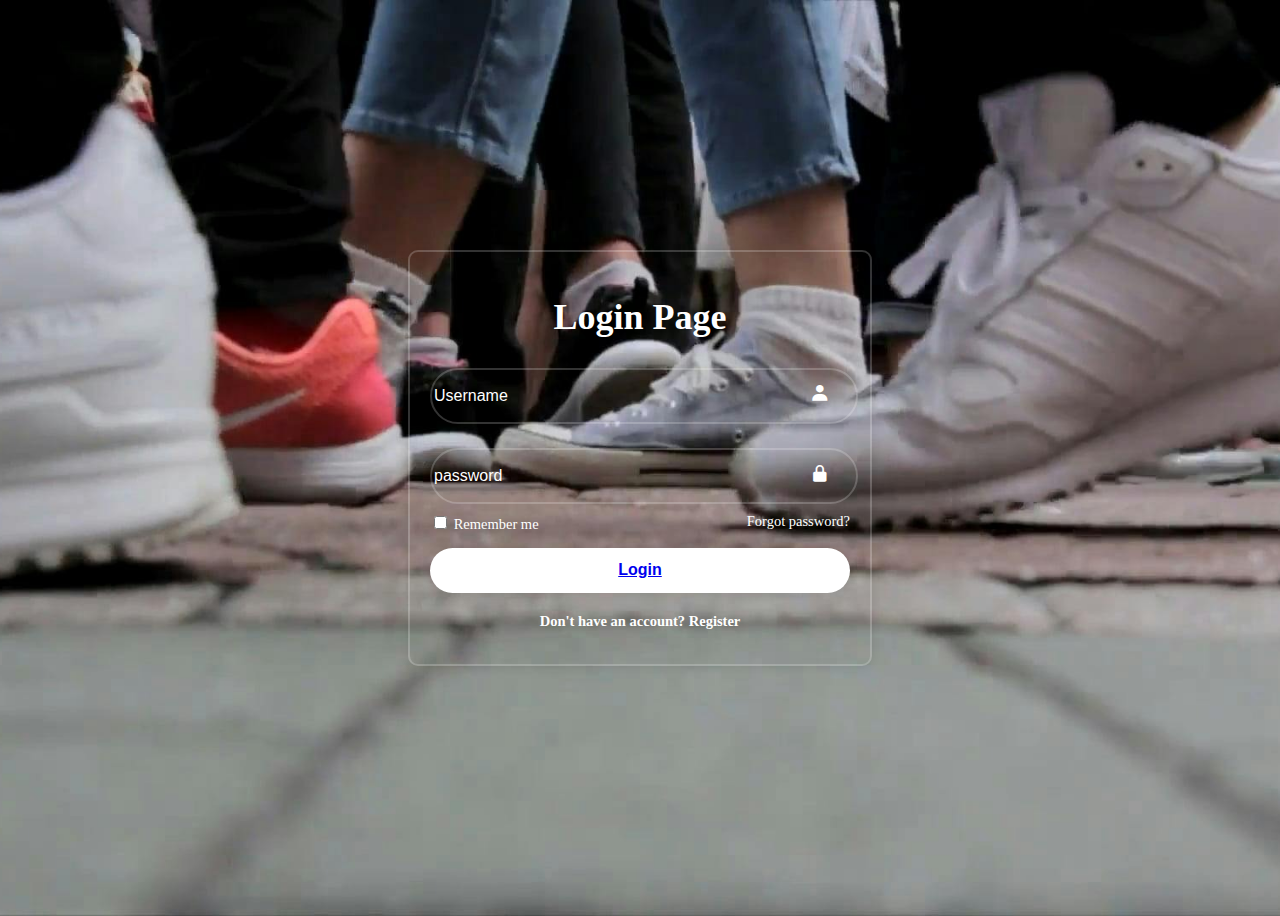
<file: login page.html>
<!DOCTYPE html>
<html lang="en">

<head>
    <meta charset="UTF-8">
    <meta http-equiv="X-UA-Compatible" content="IE=edge">
    <meta name="viewport" content="width=device-width, initial-scale=1.0">

    <title>Document</title>
    <link rel="stylesheet" href="stayle.css">
    <link href="https://unpkg.com/boxicons@2.0.7/css/boxicons.min.css" rel="stylesheet"> 

</head>

<body>
    <div class="wrapper">
        <form action="">
            <h1>Login Page</h1>
            <div class="input-box">
                <input type="text" placeholder="Username" required>
                <i class='bx bxs-user'></i>
            </div>
            <div class="input-box">
                <input type="password" placeholder="password" required>
                <i class='bx bxs-lock-alt'></i><br>
            </div>
    
    <div class="remember-forgot">
    
        <label>
            <input type="checkbox" name="remember"> Remember me
        </label>
        <a href="#">Forgot password?</a>
    </div>
    <button type="submit" class="btn"><a href="index.html">Login</button>
    <div class="register-link">
        <p>Don't have an account? <a href="#">Register</a></p>

    </div>
    </form>

    </div>
</body>

</html>
</file>
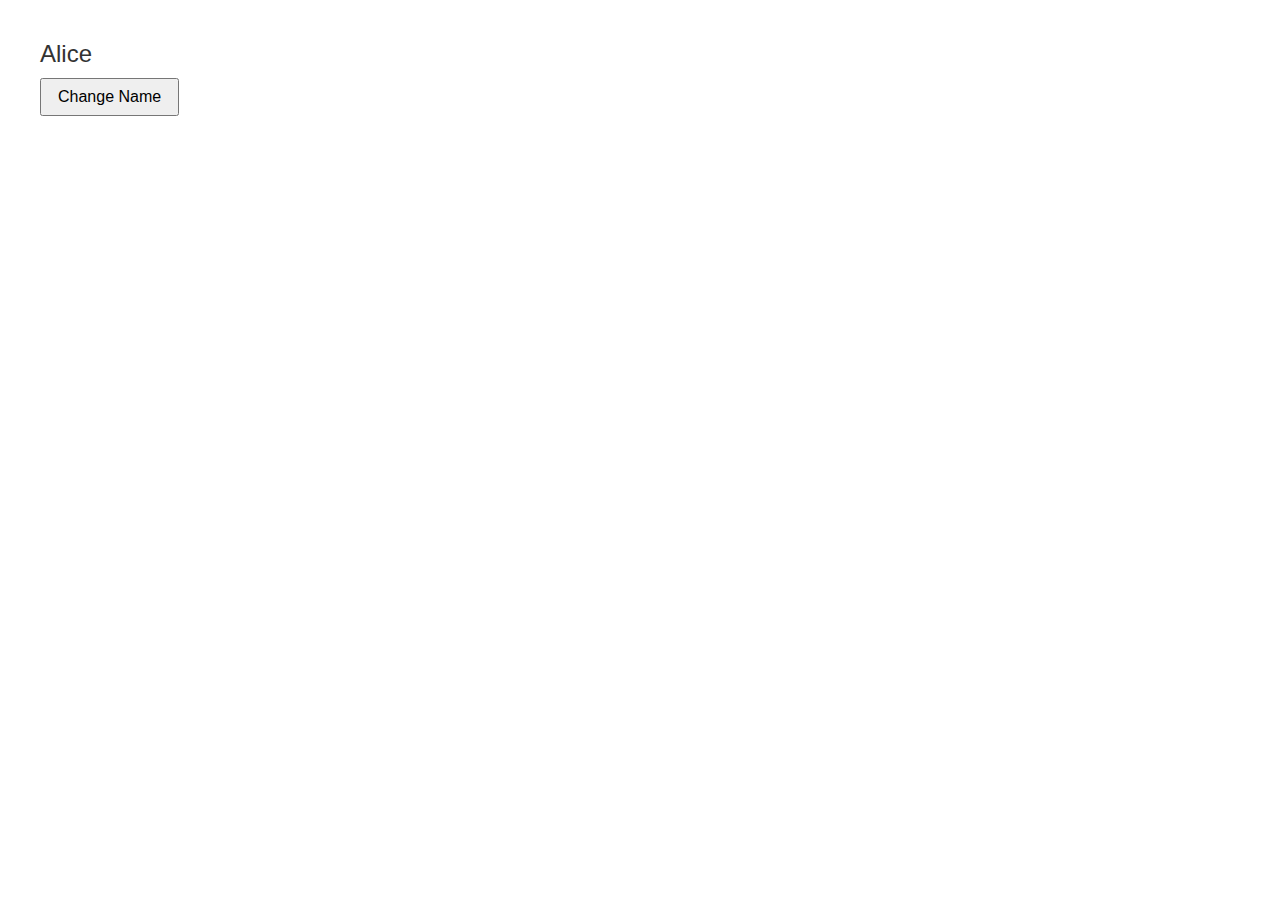
<file: nev.html>
<!DOCTYPE html>
<html lang="en">
<head>
    <meta charset="UTF-8">
    <title>Change Name Example</title>
    <style>
        body {
            font-family: Arial, sans-serif;
            margin: 40px;
        }
        #name {
            font-size: 24px;
            color: #333;
        }
        button {
            margin-top: 10px;
            padding: 8px 16px;
            font-size: 16px;
        }
    </style>
</head>
<body>

    <div id="name">Alice</div>
    <button onclick="changeName()">Change Name</button>

    <script>
        function changeName() {
            document.getElementById("name").textContent = "Bob";
        }
    </script>

</body>
</html>
</file>
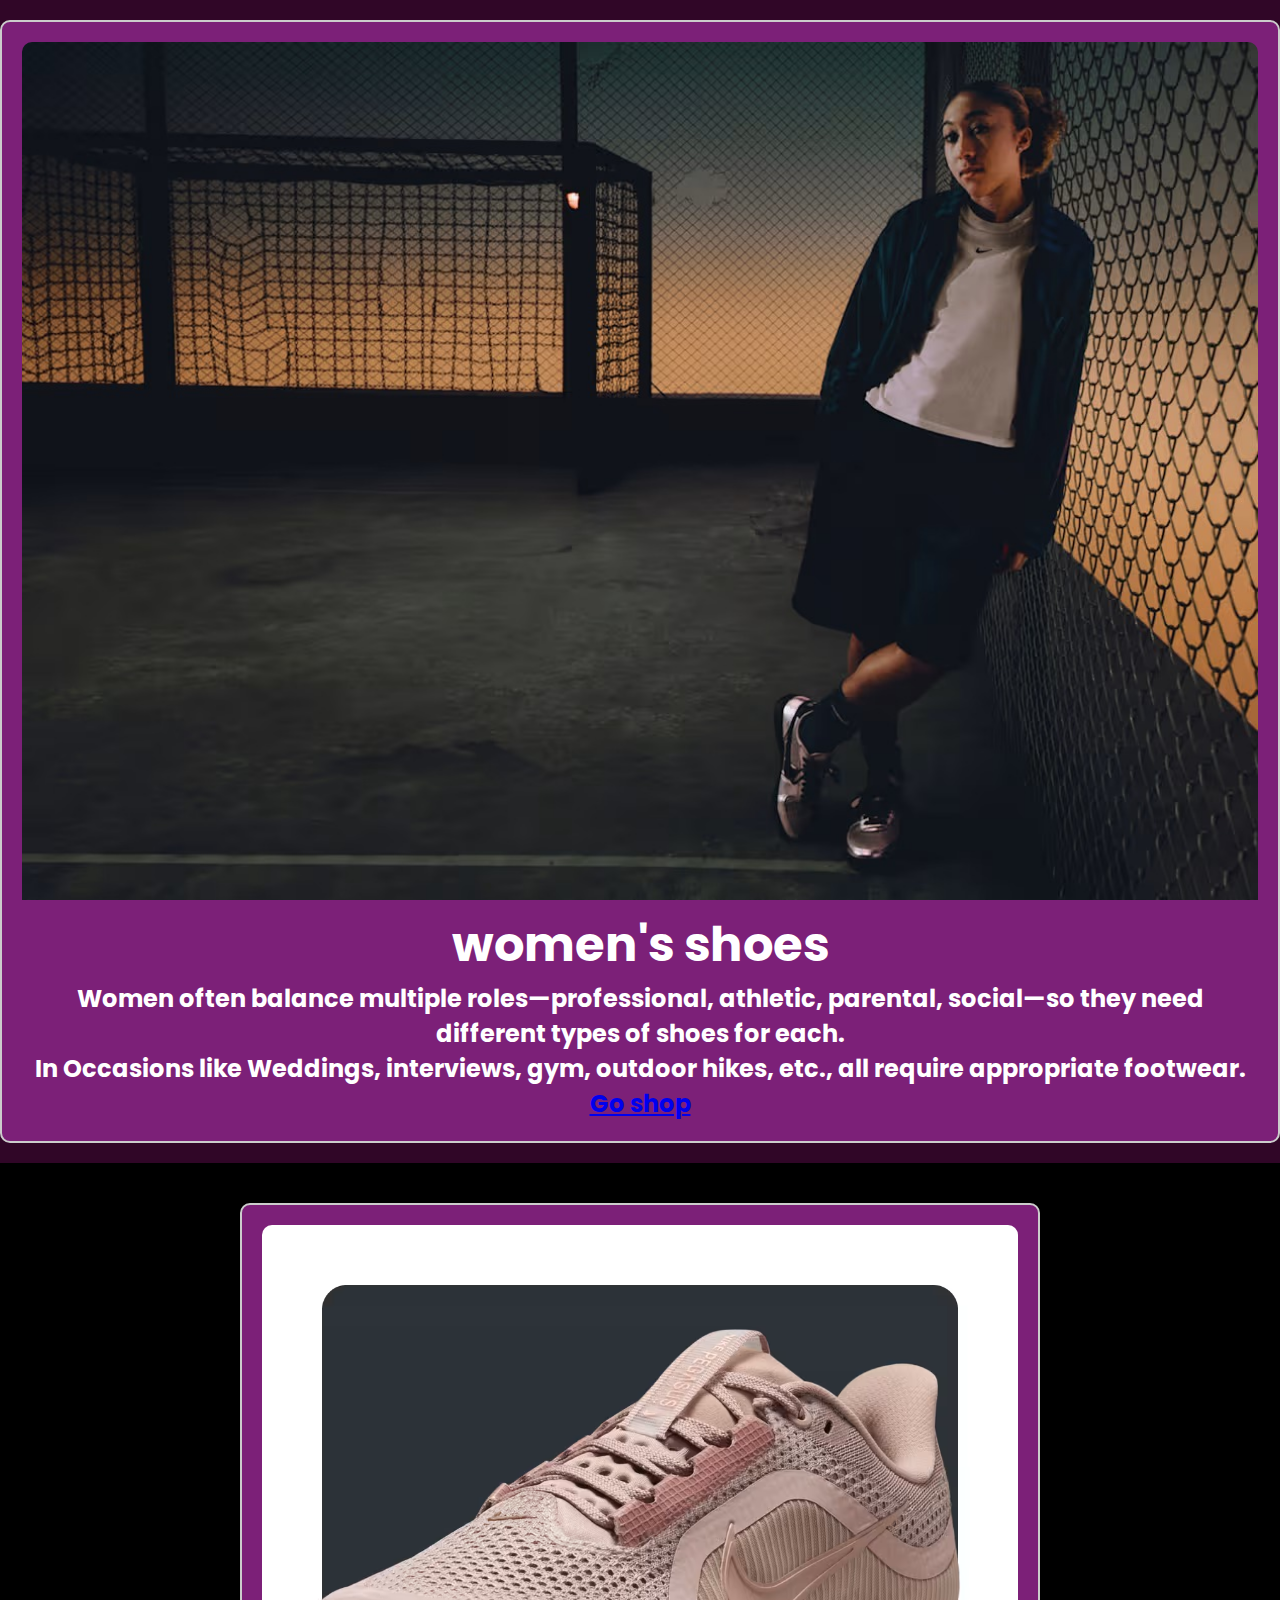
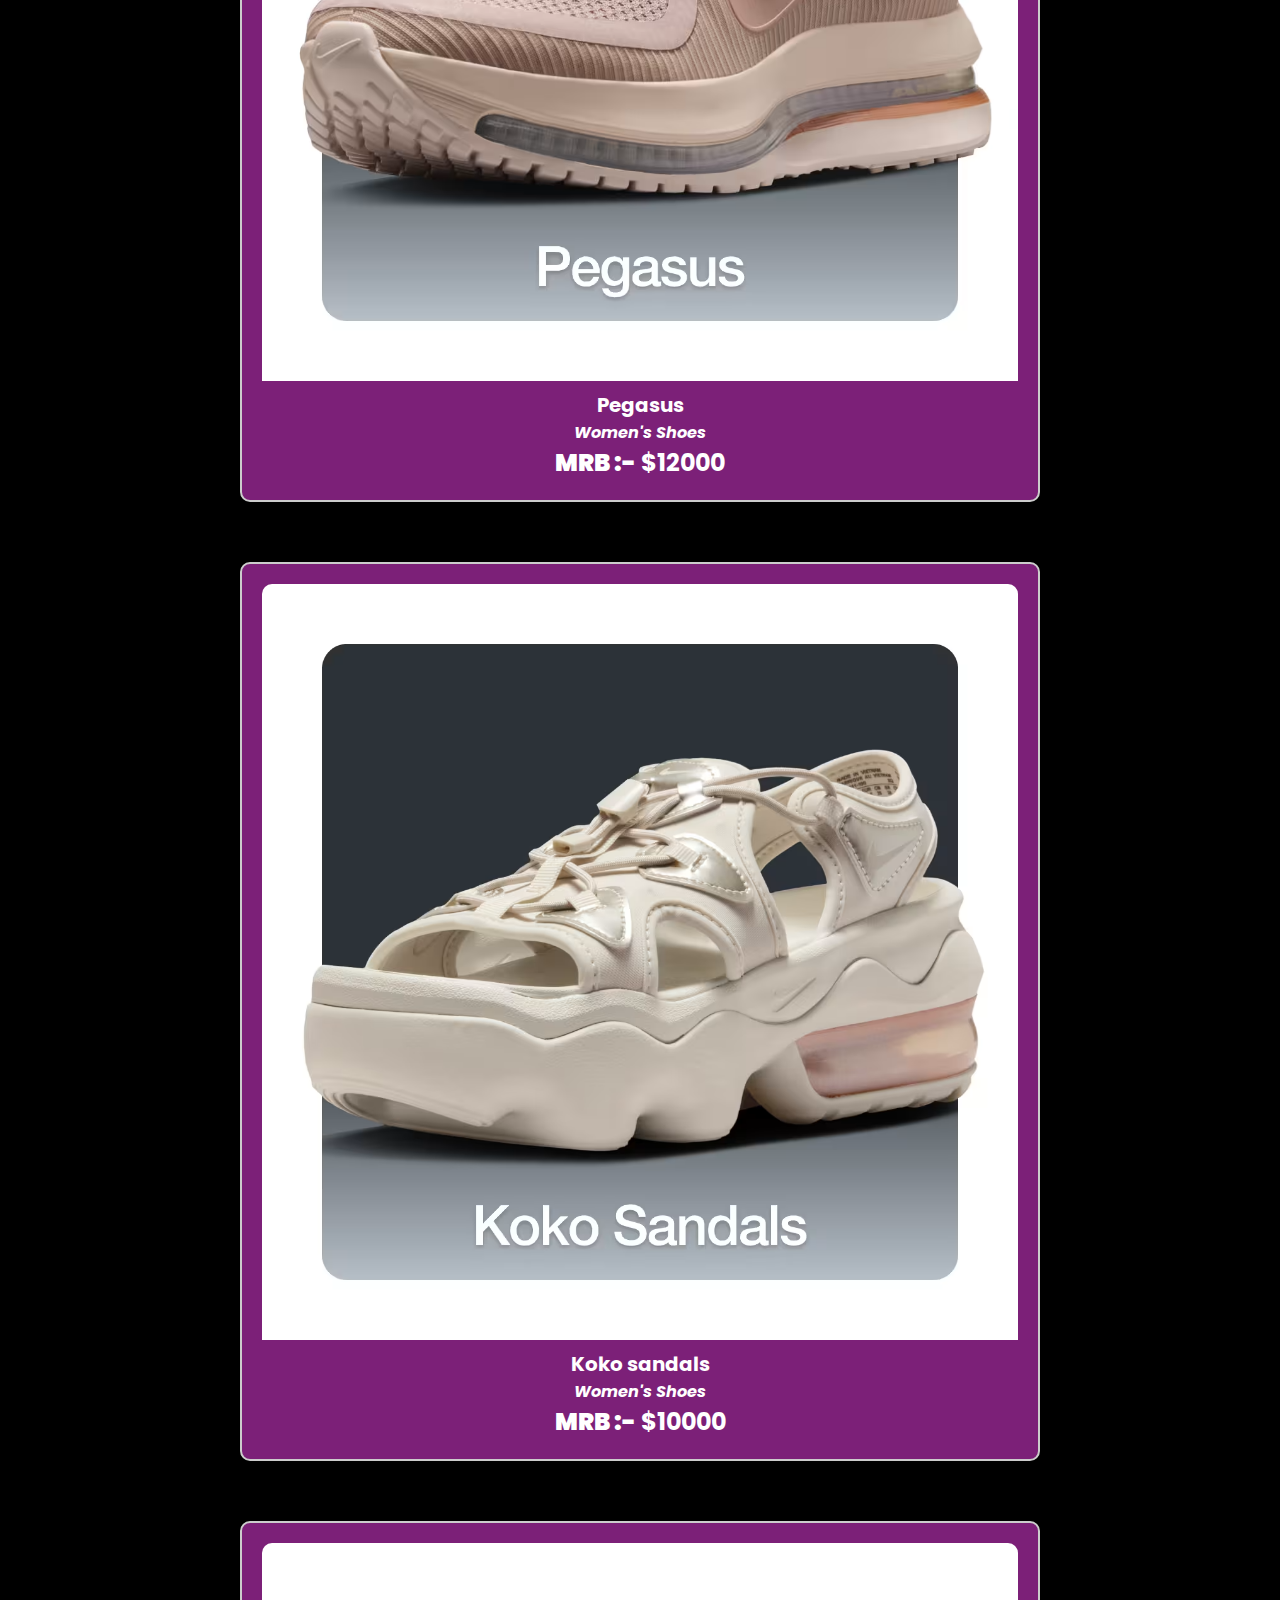
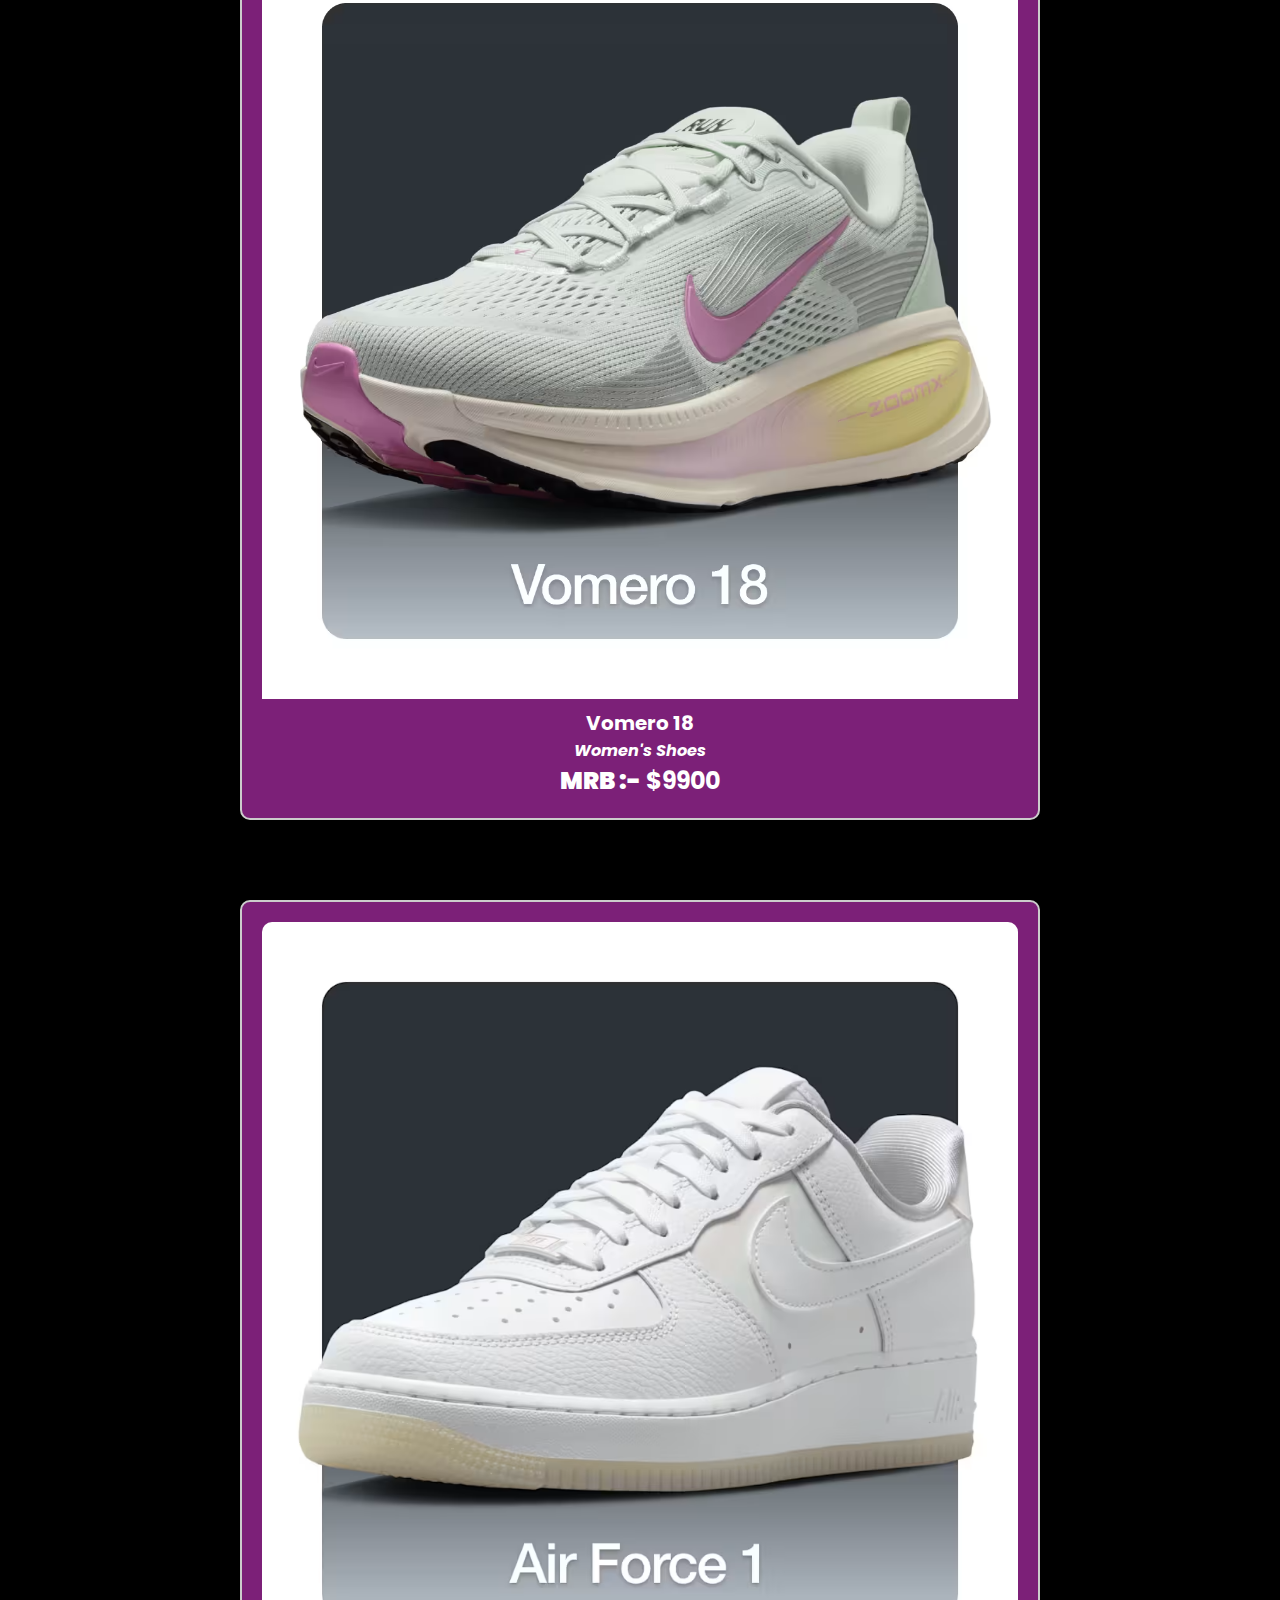
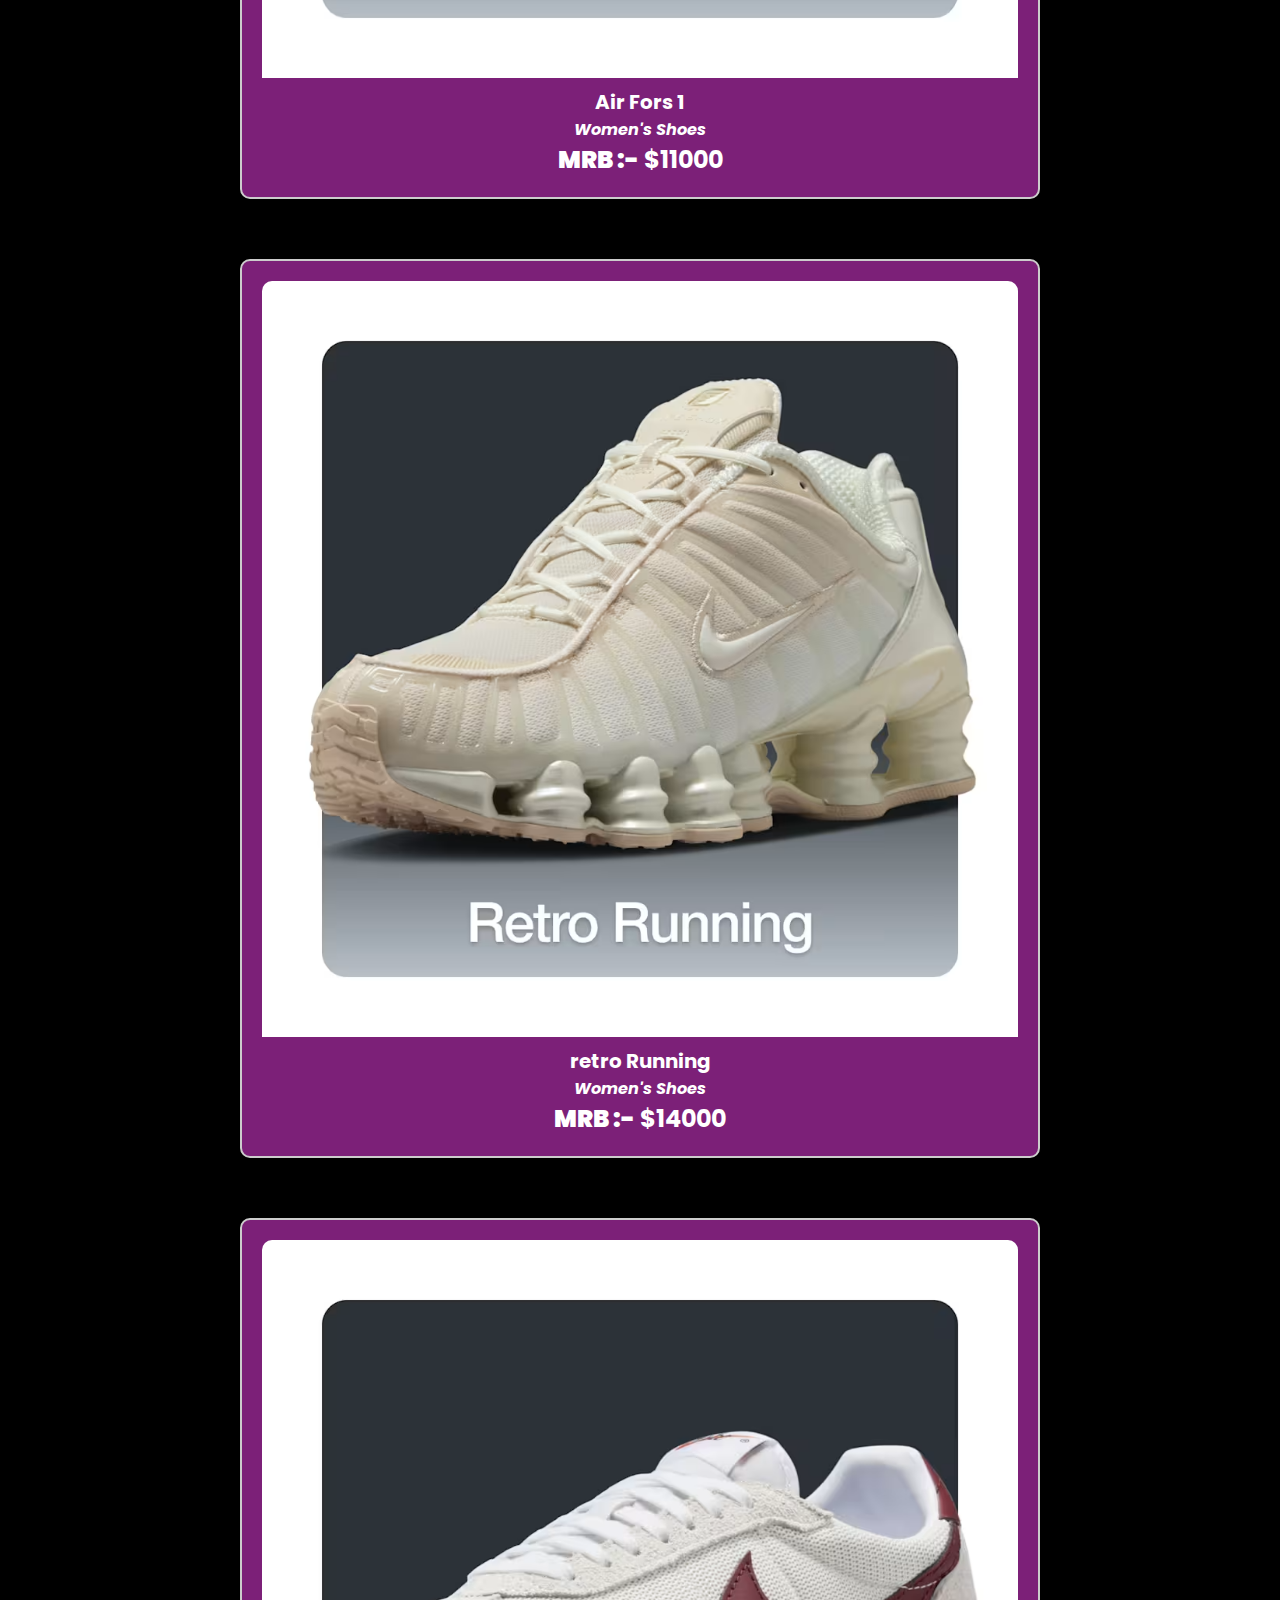
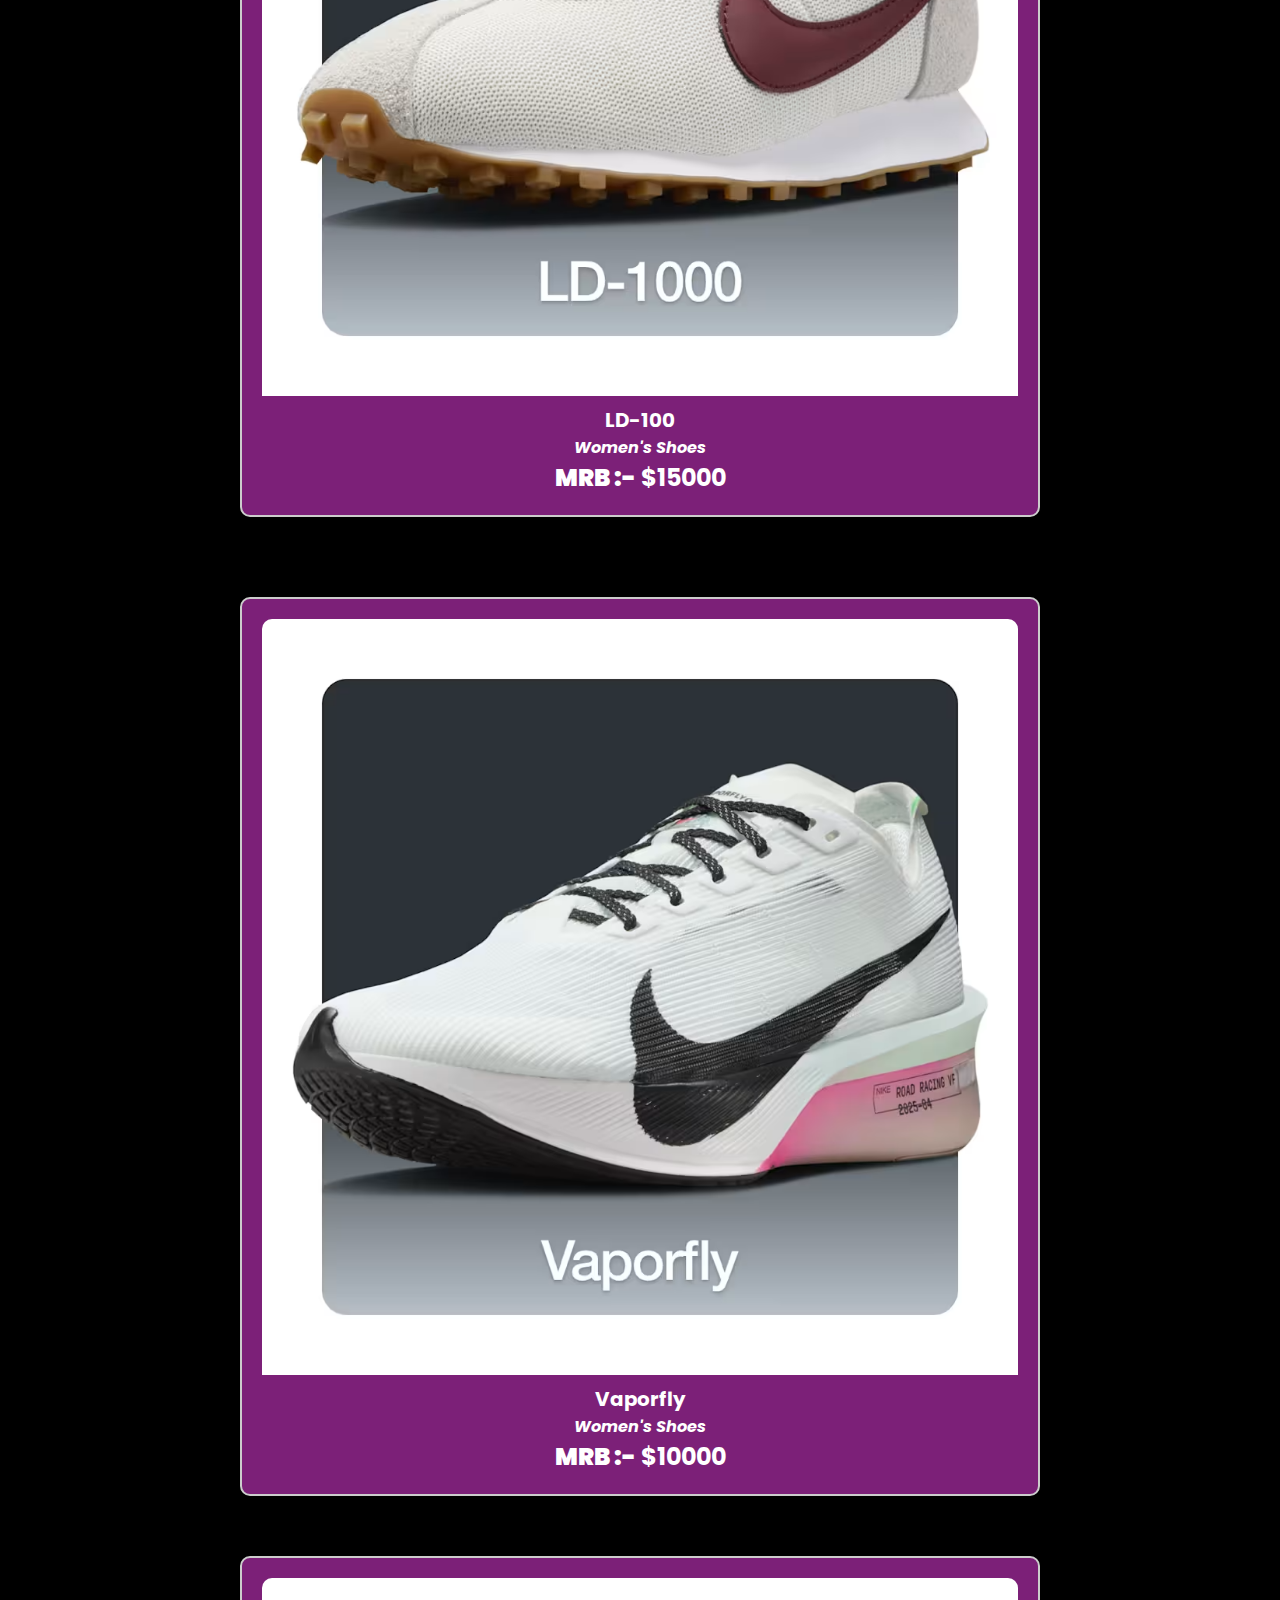
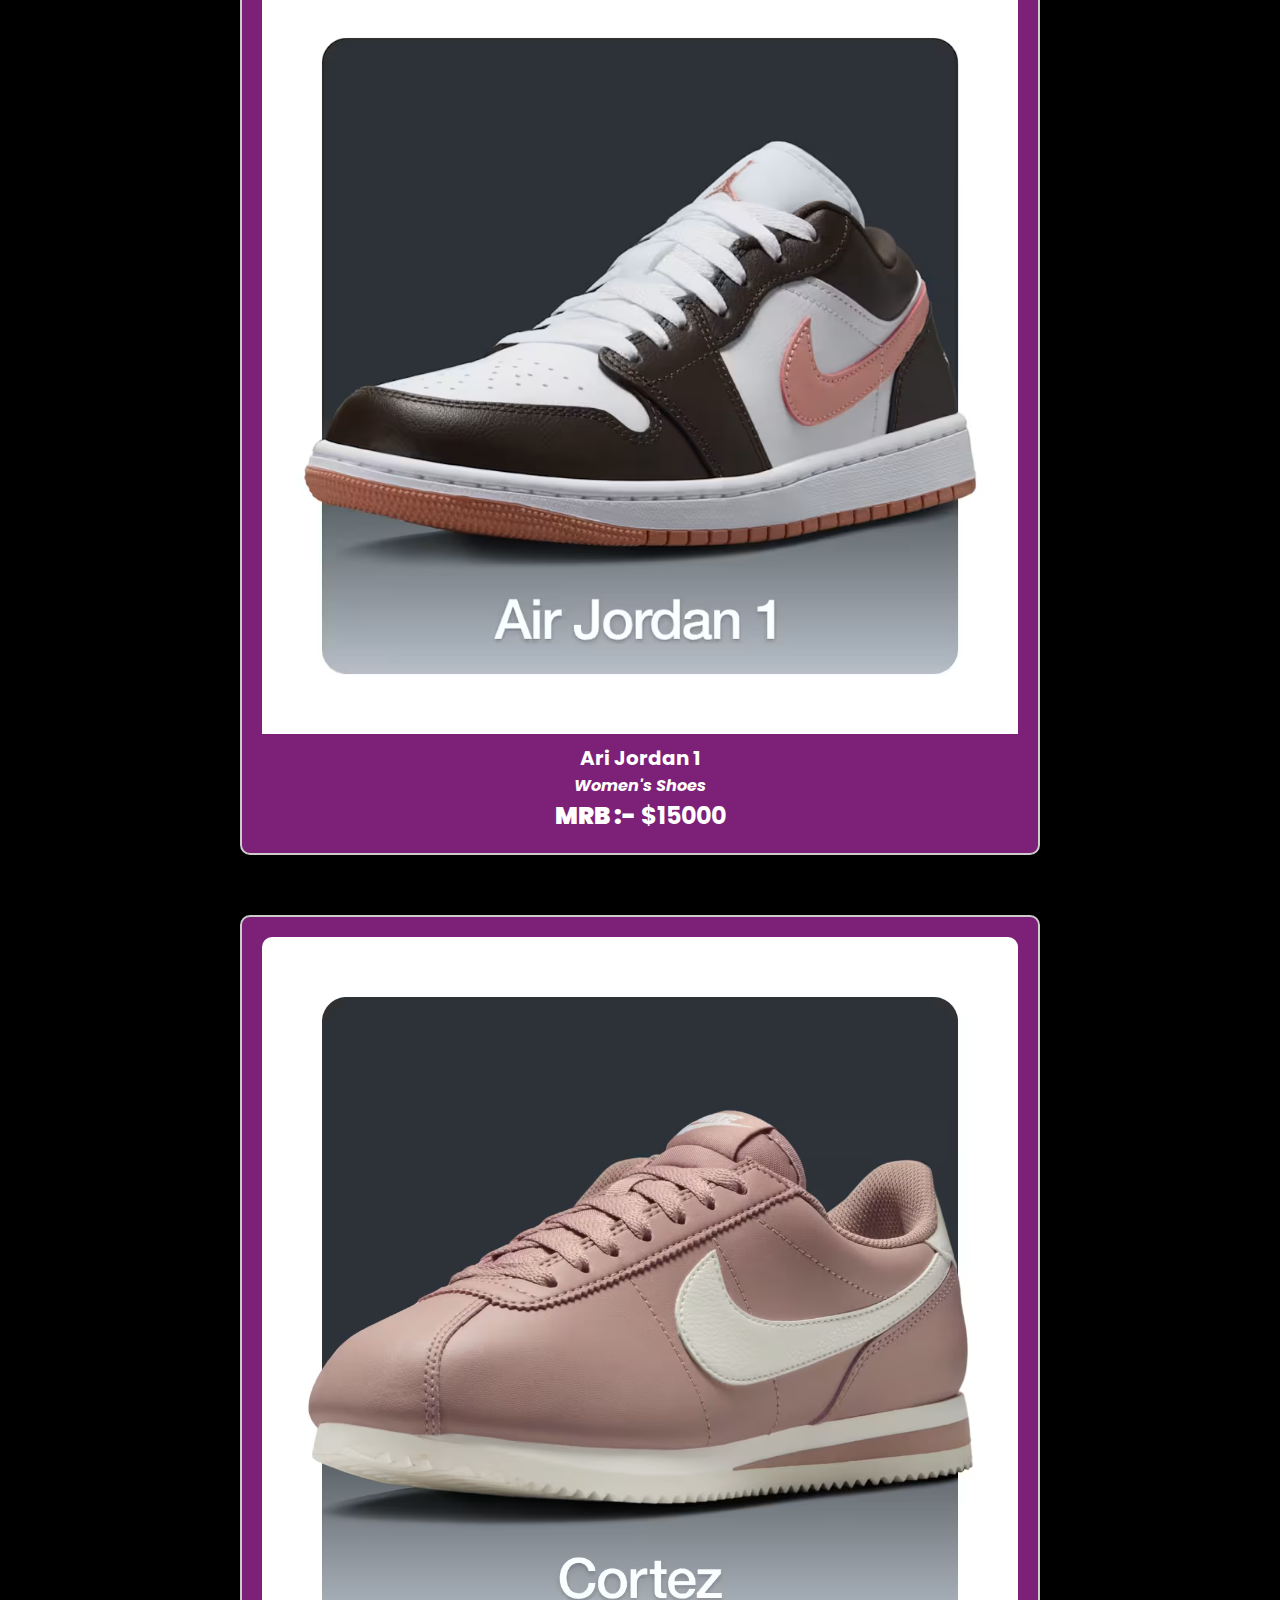
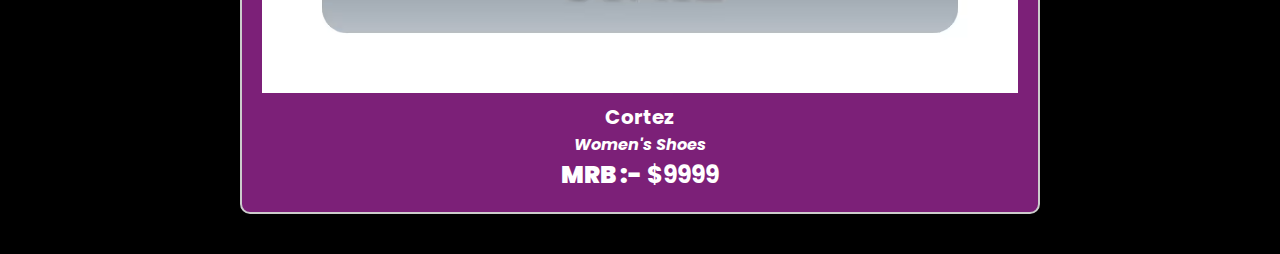
<file: women.html>
<!doctype html>
<html lang="en">

<head>
    <meta charset="utf-8">
    <meta name="viewport" content="width=device-width, initial-scale=1">
    <title>Bootstrap demo</title>
    <link rel="stylesheet" href="mock.css">
    <link href="https://cdn.jsdelivr.net/npm/bootstrap@5.3.7/dist/css/bootstrap.min.css" rel="stylesheet"
        integrity="sha384-LN+7fdVzj6u52u30Kp6M/trliBMCMKTyK833zpbD+pXdCLuTusPj697FH4R/5mcr" crossorigin="anonymous">
</head>
<style>
    body {
        background-color: #300627;
        font-family: Arial, sans-serif;
    }

    #name {
        cursor: pointer;
        font-size: 24px;
        font-weight: bold;
    }

    .card {
        margin: 20px auto;
        max-width: 800px;
        background-color: rgb(124, 32, 120);
        color: white;
        border: 2px solid #ccc;
        border-radius: 10px;
    }

    .card img {
        width: 100%;
        height: auto;
        border-radius: 10px 10px 0 0;
    }

    .card-group {
        display: flex;
        flex-wrap: wrap;
        justify-content: center;
        gap: 20px;
        padding: 20px;
        color: white;
    }
</style>

<body>
    <div class="card mb-3" style="max-width: 2000px;" width="100%">
        <div class="row g-0">
            <div class="col-md-4">
                <img src="img 41.jpg" class="img-fluid rounded-start" alt="...">
            </div>
            <div class="col-md-8">
                <div class="card-body">
                    <h1 class="card-title">women's shoes</h1>
                    <p class="card-text"> Women often balance multiple roles—professional, athletic, parental, social—so
                        they need different types of shoes for each.</p>
                    <p class="card-text">In Occasions like Weddings, interviews, gym, outdoor hikes, etc., all require appropriate footwear.

</p>

                    <a href="https://www.nike.com/in/" class="btn btn-primary">Go shop</a>
                </div>
            </div>
        </div>
    </div>



    <div class="card-group">
        <div class="card">
            <img src="img 42.png" class="card-img-top" alt="...">
            <div class="card-body">
                <h5 class="card-title">Pegasus</h5>
                <h6><i> Women's Shoes</i></h6>
                <p><b> MRB :-</b> $12000</p>
            </div>
        </div>
        <div class="card">
            <img src="img 43.png" class="card-img-top" alt="...">
            <div class="card-body">
                <h5 class="card-title">Koko sandals</h5>
                <h6><i> Women's Shoes</i></h6>
                <p><b> MRB :-</b> $10000</p>
            </div>
        </div>
        <div class="card">
            <img src="img 44.png" class="card-img-top" alt="...">
            <div class="card-body">
                <h5 class="card-title">Vomero 18</h5>
                <h6><i> Women's Shoes</i></h6>
                <p><b> MRB :-</b> $9900</p>
            </div>
        </div>
    </div>



    <div class="card-group">
        <div class="card">
            <img src="img 45.png" class="card-img-top" alt="...">
            <div class="card-body">
                <h5 class="card-title">Air Fors 1</h5>
                <h6><i> Women's Shoes</i></h6>
                <p><b> MRB :-</b> $11000</p>
            </div>
        </div>
        <div class="card">
            <img src="img 46.png" class="card-img-top" alt="...">
            <div class="card-body">
                <h5 class="card-title">retro Running</h5>
                <h6><i> Women's Shoes</i></h6>
                <p><b> MRB :-</b> $14000</p>
            </div>
        </div>
        <div class="card">
            <img src="img 47.png" class="card-img-top" alt="...">
            <div class="card-body">
                <h5 class="card-title">LD-100</h5>
                <h6><i> Women's Shoes</i></h6>
                <p><b> MRB :-</b> $15000</p>
            </div>
        </div>
    </div>



    <div class="card-group">
        <div class="card">
            <img src="img 48.png" class="card-img-top" alt="...">
            <div class="card-body">
                <h5 class="card-title">Vaporfly</h5>
                <h6><i> Women's Shoes</i></h6>
                <p><b> MRB :-</b> $10000</p>
            </div>
        </div>
        <div class="card">
            <img src="img 49.png" class="card-img-top" alt="...">
            <div class="card-body">
                <h5 class="card-title">Ari Jordan 1</h5>
                <h6><i> Women's Shoes</i></h6>
                <p><b> MRB :-</b> $15000</p>
            </div>
        </div>
        <div class="card">
            <img src="img 50.png" class="card-img-top" alt="...">
            <div class="card-body">
                <h5 class="card-title">Cortez</h5>
                <h6><i> Women's Shoes</i></h6>
                <p><b> MRB :-</b> $9999</p>
            </div>
        </div>









        <script src="https://cdn.jsdelivr.net/npm/@popperjs/core@2.11.8/dist/umd/popper.min.js"
            integrity="sha384-I7E8VVD/ismYTF4hNIPjVp/Zjvgyol6VFvRkX/vR+Vc4jQkC+hVqc2pM8ODewa9r"
            crossorigin="anonymous"></script>
        <script src="https://cdn.jsdelivr.net/npm/bootstrap@5.3.7/dist/js/bootstrap.min.js"
            integrity="sha384-7qAoOXltbVP82dhxHAUje59V5r2YsVfBafyUDxEdApLPmcdhBPg1DKg1ERo0BZlK"
            crossorigin="anonymous"></script>
        <script src="https://cdn.jsdelivr.net/npm/bootstrap@5.3.7/dist/js/bootstrap.bundle.min.js"
            integrity="sha384-ndDqU0Gzau9qJ1lfW4pNLlhNTkCfHzAVBReH9diLvGRem5+R9g2FzA8ZGN954O5Q"
            crossorigin="anonymous"></script>
</body>

</html>
</file>
<file: stayle.css>
@import url('https://fonts.googleapis.com/css2?family=Poppins:wght@300;400;500;600;700&display=swap');

    {

    padding: 0px;
    margin: 0;
    box-sizing: border-box;
    font-family: "poppins", sans-serif;
}

body {
    display: flex;
    justify-content: center;
    align-items: center;
    min-height: 100vh;
    background: url('NIKE\ 3.jpg') no-repeat;
    background-size: cover;
    background-position: center;
}

.wrapper {
    width: 420px;
    background: transparent;
    padding: 20px;
    box-shadow: 0 0 10px rgba(0, 0, 0, .1);
    color: #fff;
    background-color: purple padding: 20px;
    border-radius: 10px;
    border: 2px solid rgba(255, 255, 255, .2);
    /* backdrop-filter: blur(10px);
    box-sizing: border-box; */
}

.wrapper h1 {
    font-size: 36px;
    text-align: center;
}

.wrapper .input-box {
    position: relative;
    width: 100%;
    height: 50px;
    margin: 30px 0;
}

.input-box input {
    width: 100%;
    height: 100%;
    background: transparent;
    border: none;
    outline: none;
    border: 2px solid rgba(255, 255, 255, .2);
    border-radius: 40px;
    font-size: 16px;
    color: #fff;
}

.input-box input::placeholder {
    color: white;
}

.input-box i {
    position: absolute;
    right: 20px;
    top: 50%;
    transform: translateY(-50%);
    font-size: 20px;

}

.wrapper .remember-forgot {
    display: flex;
    justify-content: space-between;
    font-size: 14.5px;
    margin: -15px 0 15px;
}

.remember-forgot label input {
    accent-color: #fff;
    margin-right: 3px;
}

.remember-forgot a {
    color: #fff;
    text-decoration: none;
}

.remember-forgot a:hover {
    text-decoration: underline;
}

.wrapper .btn {
    width: 100%;
    height: 45px;
    background: #fff;
    border: none;
    outline: none;
    border-radius: 40px;
    box-shadow: 0 0 10px rgba(0, 0, 0, .1);
    cursor: pointer;
    font-size: 16px;
    color: #333;
    font-weight: 600;
}

.wrapper .register-link {
    font-size: 14.5px;
    text-align: center;
    margin-top: 20px;
}

.register-link p a {
    color: #fff;
    text-decoration: none;
    font-weight: 600;
}

.register-link p a:hover {
    text-decoration: underline;
}
</file>
<file: mock.css>
@import url('https://fonts.googleapis.com/css2?family=Poppins:wght@300;400;500;600;700&display=swap');


* {
  padding: 0px;
  margin: 0;
  box-sizing: border-box;
  font-family: "poppins", sans-serif;
}

body {
  background-color: black;

  color: white;
  font-size: 16px;
  background-color: black;
  color: white;
  padding: 0;
  margin: 0;
  text-align: center;
  font-size: 24px;
  font-weight: bold;

  #name {
    cursor: pointer;
    color: white;
    font-size: 24px;
    font-weight: initial
  }


}

.carousel-inner {
  align-items: center;
  justify-content: center;
  overflow: hidden;
  position: relative;
  width: 100%;
  height: 100vh;
  white-space: nowrap;
  width: 80%;
  height: 100vh;
}

.carousel-item {
  display: flex;
  justify-content: center;
  width: 100%;
  height: 100%;
}

.carousel-item img {
  width: 100%;
  height: 100%;
  object-fit: cover;
  padding: 0%;
  margin: 0%;
}

.carousel-control-next-icon {
  background-color: #000;
  border-radius: 50%;
  width: 40px;
  height: 40px;
}

.position-relative {
  position: relative;
  width: 100%;
  height: 100%;

}

.card {

  padding: 20px;
  margin: 20px;
  text-align: center;
  color: blue;
  border-radius: 10px;
  height: auto;
}

.card-group {
  padding-bottom: 20px;
  padding-top: 20px;
  padding-left: 20px;
  padding-right: 20px;
  background-color: black;
}

.col {
  background-color: black;

}

.navbar {
  background-color: black;
  padding: 10px 20px;
}
.footer {
  margin: 0;
  font-family: Arial, sans-serif;
  background-color: #222;
  color: #fff;
  font-size: large;
}

.footer-container {
  display: flex;
  flex-wrap: wrap;
  justify-content: space-between;
  max-width: 1200px;
  margin: 0 auto;
}

.footer-column {
  flex: 1 1 200px;
  margin: 20px;
}

.footer-column h4 {
  margin-bottom: 15px;
}

.footer-column ul {
  list-style: none;
  padding: 0;
}

.footer-column ul li {
  margin-bottom: 10px;
}

.footer-column ul li a {
  color: #ccc;
  text-decoration: none;
}

.footer-column ul li a:hover {
  text-decoration: underline;
  color: #fff;
}

.footer-bottom {
  text-align: center;
  padding: 15px 0;
  border-top: 1px solid #444;
  color: #aaa;
  margin-top: 20px;
}

.social-icons a {
  color: #ccc;
  margin-right: 10px;
  font-size: 18px;
  text-decoration: none;
}

.social-icons a:hover {
  color: #fff;
}
 .footer {
    background-color: #222;
    color: #fff;
    padding: 30px 80px;
    text-align: center; 
  }
  .footer a {
    color: #ccc;
    text-decoration: none;
    margin: 0 10px;
  }

  .footer a:hover {
    color: #fff;
  }

  .footer p {
    margin: 10px 0 0;
    font-size: 14px;
  }




  .card mb-3 {
    max-width: 2000px;
    width: 100%;
    color: v;
  }
</file>
